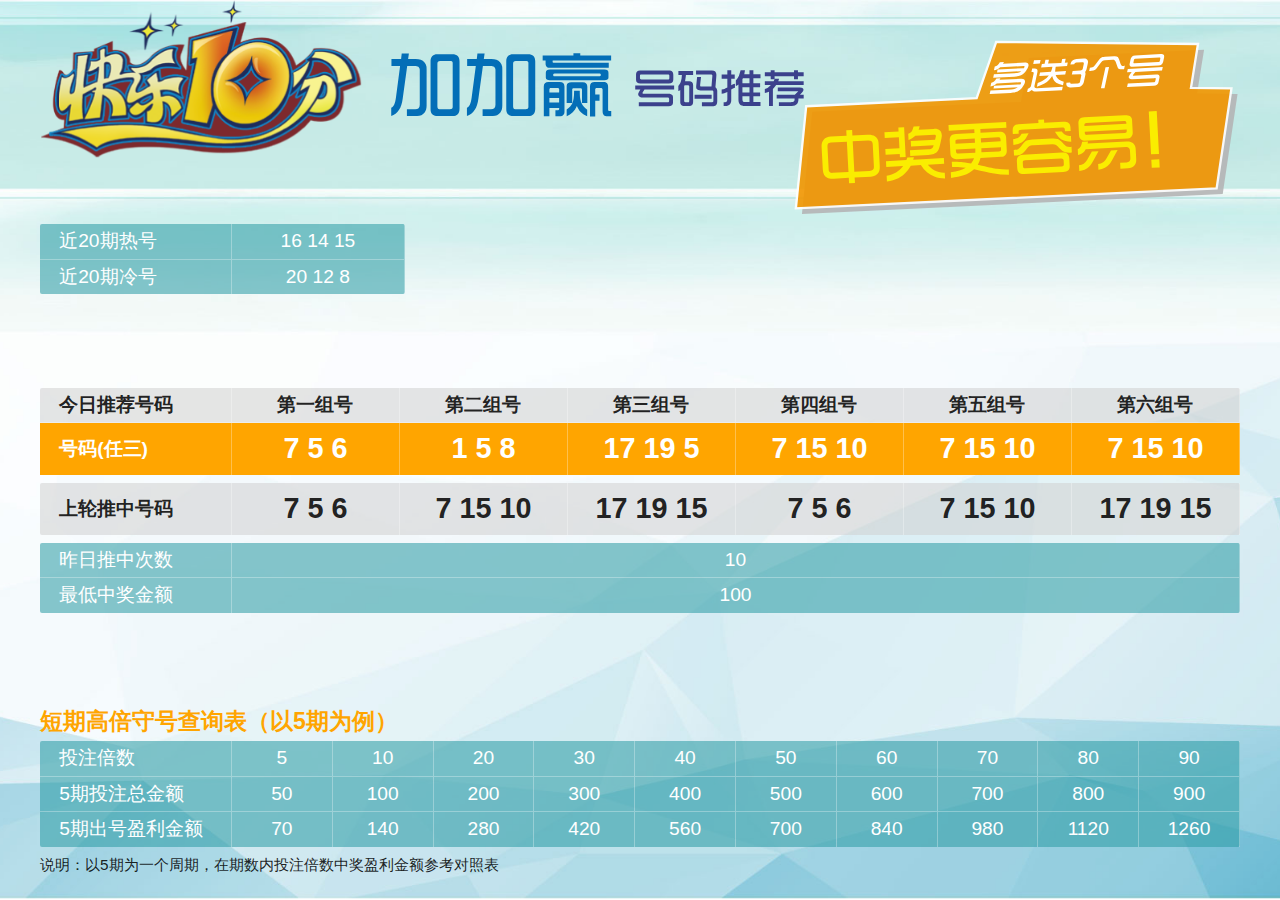
<file: index.html>
<!DOCTYPE html>
<html lang="zh">
<head>
	<meta Charset="UTF-8" content="html/text">
	<title>快乐十分加加赢</title>
	<link rel="stylesheet" href="./style.css">
</head>
<body>
	<div class="header">
		<img src="header.svg" alt="" />
	</div>
	<section class="card hot-and-cold">
		<div class="row">
			<div class="cell row-header"> 近20期热号 </div>
			 <div class="cell hot">16 14 15</div></div>
		<div class="row">
			<div class="cell row-header"> 近20期冷号 </div>
			 <div class="cell cold">20 12 8</div></div>
	</section>
	<section class="today">
		<div class="cards">
			<div class="card-wrapper">
				<div class="card gray">
					<div class="row column-header">
						<div class="cell row-header">今日推荐号码</div>
						<div class="cell">第一组号</div>
						<div class="cell">第二组号</div>
						<div class="cell">第三组号</div>
						<div class="cell">第四组号</div>
						<div class="cell">第五组号</div>
						<div class="cell">第六组号</div>
					</div>
					<div class="row row-data yellow-back">
						<div class="cell row-header">号码(任三)</div>
						<div class="cell data recommend">7 5 6</div>
						<div class="cell data recommend">1 5 8</div>
						<div class="cell data recommend">17 19 5</div>
						<div class="cell data recommend">7 15 10</div>
						<div class="cell data recommend">7 15 10</div>
						<div class="cell data recommend">7 15 10</div>
					</div>
				</div>
			</div>
		</div>
		<div class="card gray">
			<div class="row row-data">
				<div class="cell row-header">上轮推中号码</div>
				<div class="cell data guessed">7 5 6</div>
				<div class="cell data guessed">7 15 10</div>
				<div class="cell data guessed">17 19 15</div>
				<div class="cell data guessed">7 5 6</div>
				<div class="cell data guessed">7 15 10</div>
				<div class="cell data guessed">17 19 15</div>
			</div>
		</div>
		<div class="card">
			<div class="row row-data">
				<div class="cell row-header">昨日推中次数</div>
				<div class="cell data guessed-times">10</div>
			</div>
			<div class="row row-data">
				<div class="cell row-header">最低中奖金额</div>
				<div class="cell data guessed-value">100</div>
			</div>
		</div>
	</section>
	<section>
		<h2 class="yellow">短期高倍守号查询表（以5期为例）</h2>
		<div class="card">
			<div class="row">
				<div class="cell row-header">投注倍数</div>
				<div class="cell data">5</div>
				<div class="cell data">10</div>
				<div class="cell data">20</div>
				<div class="cell data">30</div>
				<div class="cell data">40</div>
				<div class="cell data">50</div>
				<div class="cell data">60</div>
				<div class="cell data">70</div>
				<div class="cell data">80</div>
				<div class="cell data">90</div>
			</div>
			<div class="row">
				<div class="cell row-header">5期投注总金额</div>
				<div class="cell data">50</div>
				<div class="cell data">100</div>
				<div class="cell data">200</div>
				<div class="cell data">300</div>
				<div class="cell data">400</div>
				<div class="cell data">500</div>
				<div class="cell data">600</div>
				<div class="cell data">700</div>
				<div class="cell data">800</div>
				<div class="cell data">900</div>
			</div>
			<div class="row">
				<div class="cell row-header">5期出号盈利金额</div>
				<div class="cell data">70</div>
				<div class="cell data">140</div>
				<div class="cell data">280</div>
				<div class="cell data">420</div>
				<div class="cell data">560</div>
				<div class="cell data">700</div>
				<div class="cell data">840</div>
				<div class="cell data">980</div>
				<div class="cell data">1120</div>
				<div class="cell data">1260</div>
			</div>
		</div>
		<p class="note">说明：以5期为一个周期，在期数内投注倍数中奖盈利金额参考对照表</p>
	</section>
	<script>
		var xmlhttp = new XMLHttpRequest();
		var data = JSON.parse('{"Rk":[19,7,14],"Lk":[2,11,8],"F":[["6","5","3"],["6","3","20"],["13","16","14"],["7","15","10"]],"num":["6  3  20","6  5  3","13  16  14"],"sum":[18,5,600]}')
		var getData = function(){
			xmlhttp.open('POST','http://www.zhiliaogou.cn/lottery/data.php',true);
			xmlhttp.setRequestHeader("Content-type","application/x-www-form-urlencoded");
			xmlhttp.send('type=json');
			xmlhttp.onreadystatechange = function(){
				if(xmlhttp.readyState==4 && xmlhttp.status==200){
					data = JSON.parse(xmlhttp.responseText);
					console.log(data);
					refreshDOM();
				}
			}
		}
		var refreshDOM = function(){
			document.getElementsByClassName('hot')[0].innerHTML = data.Rk.join(' ')
			document.getElementsByClassName('cold')[0].innerHTML = data.Lk.join(' ')
			for(var i in [0,1,2,3,4,5]){
				document.getElementsByClassName('recommend')[i].innerHTML = data.F[i].join(', ')
			}
			for(var i in [0,1,2,3,4,5]){
				document.getElementsByClassName('guessed')[i].innerHTML = data.num[i]
			}
			document.getElementsByClassName('guessed-times')[0].innerHTML = data.sum[0]
			document.getElementsByClassName('guessed-value')[0].innerHTML = data.sum[2]
			console.log('refreshed');
		}
		window.onload = function(){
			getData();
			timer = window.setInterval(getData,10000)
		}
	</script>
</body>
</html>
</file>
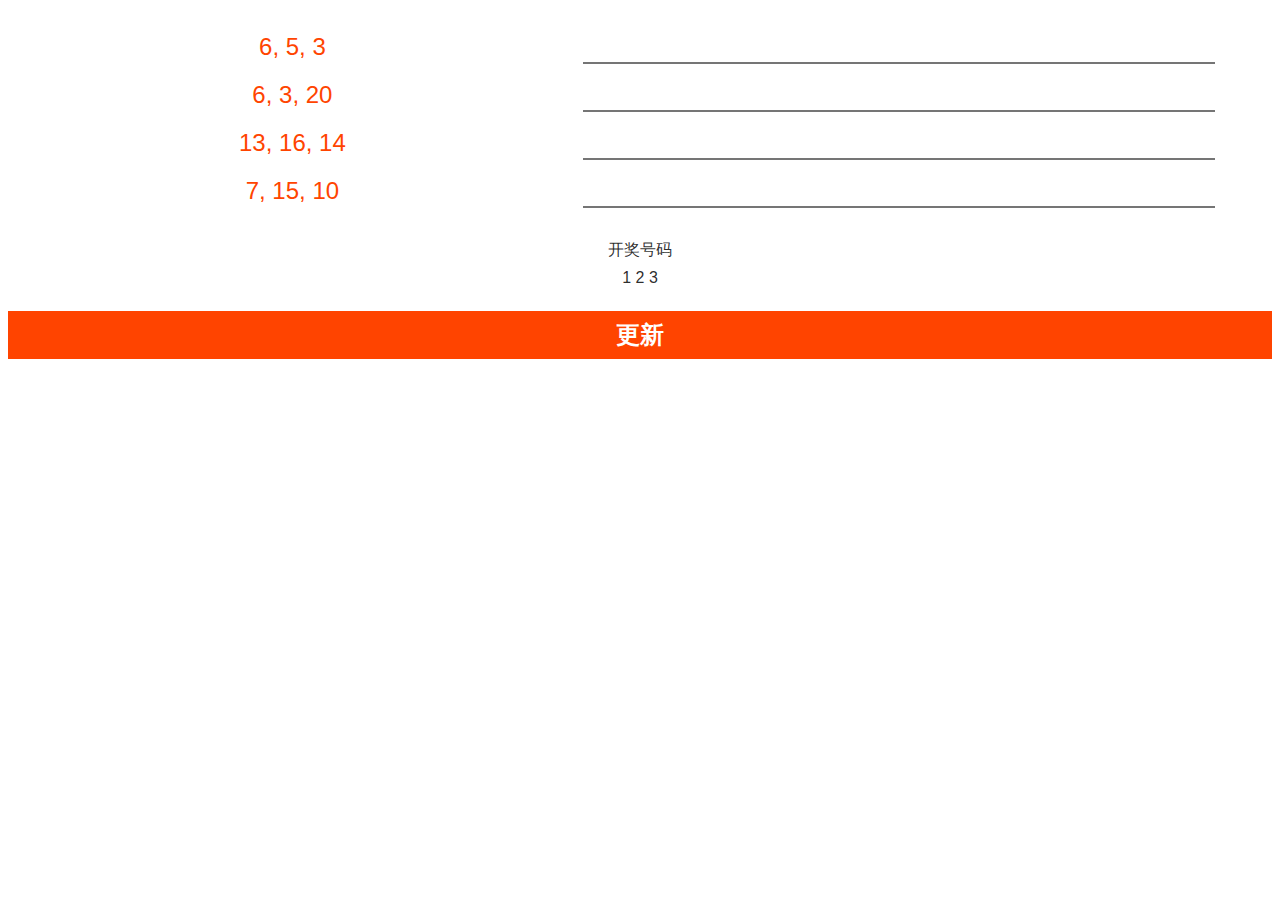
<file: update.html>
<!DOCTYPE html>
<html lang="zh">
<head>
  <meta charset="UTF-8">
  <meta name="viewport" content="initial-scale=1">
  <title>更新推荐号码</title>
  <link rel="stylesheet" href="update.css">
</head>
<body>
  <section>
    <div class="input-group">
      <div class="placeholder">6, 5, 3</div>
      <input type="text" name="" placeholder="">
    </div>
    <div class="input-group">
      <div class="placeholder">6, 3, 20</div>
      <input type="text" name="" placeholder="">
    </div>
    <div class="input-group">
      <div class="placeholder">13, 16, 14</div>
      <input type="text" name="" placeholder="">
    </div>
    <div class="input-group">
      <div class="placeholder">7, 15, 10</div>
      <input type="text" name="" placeholder="">
    </div>
  </section>
  <section>
    <p>开奖号码</p>
    <p>1 2 3</p>
  </section>
  <section>
    <input type="submit" name="name" value="更新" class="btn primary">
  </section>
</body>
</html>
</file>
<file: style.css>
* {
	box-sizing: border-box;
}
html {
	height: 100%;
	font-family: Tahoma,"Microsoft YaHei",arial,simsun,sans-serif;
	font-size: 1.5vw;
}
body {
	color: rgba(0,0,0,.87);
	background: url(beijing.jpg)no-repeat center;
	background-size: cover;
	padding: 0 40px 24px;
	height: 100%;
	overflow: hidden;
	display: flex;
	flex-direction: column;
	justify-content: space-between;
	margin: 0;
}
.header {
	flex: none;
	margin-bottom: -80px;
}
.header img {
	width: 100%;
}
h1{
	text-align: center;
	color: #fff;
	font-size: 2em;
	font-weight: 500;
}
h2{
	font-size: 1.2em;
	margin: 0 0 4px;
}
.logo {
	width: 20%;
	max-width: 200px;
}
.hot-and-cold {
	align-self: flex-start;
}
.hot-and-cold .cell {
	min-width: 9em;
}
.content {
	border-radius: 2px;
}
.card {
	border-radius: 2px;
	margin-bottom: 8px;
	background: rgba(45, 157, 165, 0.57);
	color: #fff;
}
.row-group {
	display: flex;
}
.row {
	flex: 1 0 auto;
	display: flex;
	border-bottom: 1px solid rgba(255,255,255,.3);
}
.row:last-child {
	border: none;
}
.cell {
	flex: 1 1 8%;
	line-height: 1.8em;
	text-align: center;
	white-space: nowrap;
	border-right: 1px solid rgba(255,255,255,.3);
}
.row-header {
	flex: 0 1 9em;
	text-align: left;
	margin-left: 1em;
}
.note {
	font-size: .8em;
	margin: 0;
}
.foot {
	text-align: right;
	font-size: .8em;
	color: rgba(0,0,0,.38);
}
.yellow {
	color: orange;
}
.yellow-back {
	color: #fff;
	background: orange;
}
.gray {
	background: rgba(208, 208, 208, 0.55);
	color: rgba(0,0,0,.87);
	font-weight: 700;
}
.yellow-back .cell.data,
.gray .cell.data {
	font-weight: 700;
	font-size: 1.5rem;
}
.yellow-back .row-header,
.gray .row-header {
	display: flex;
	align-items: center;
}
</file>
<file: update.css>
* {
  box-sizing: border-box;
}
body {
  margin: 0;
  font-size: 16px;
  font-family: 'microsoft yahei',sans-serif;
  color: rgba(0,0,0,.84);
}
section {
  margin: 24px 8px;
  border-radius: 5px;
}
.input-group {
  font-size: 1.5em;
  padding: 8px 0;
}
input {
  -webkit-appearance: none;
}
input[type=text] {
  width: 50%;
  border: none;
  outline: none;
  font-size: inherit;
  display: inline-block;
  border-bottom: 2px solid rgba(0,0,0,.54);
  color: #f40;
  text-align: center;
  border-radius: 0;
}
.placeholder {
  width: 45%;
  display: inline-block;
  font-size: inherit;
  color: #f40;
  white-space: nowrap;
  text-align: center;
}
input:focus {
  border-color: #f40;
}
.btn.primary {
  background: #f40;
  color: #fff;
  font-size: 1.5em;
  border: none;
  width: 100%;
  padding: 8px 16px;
  font-weight: 600;
}
p {
  text-align: center;
  margin: .5em 0;
}
</file>
